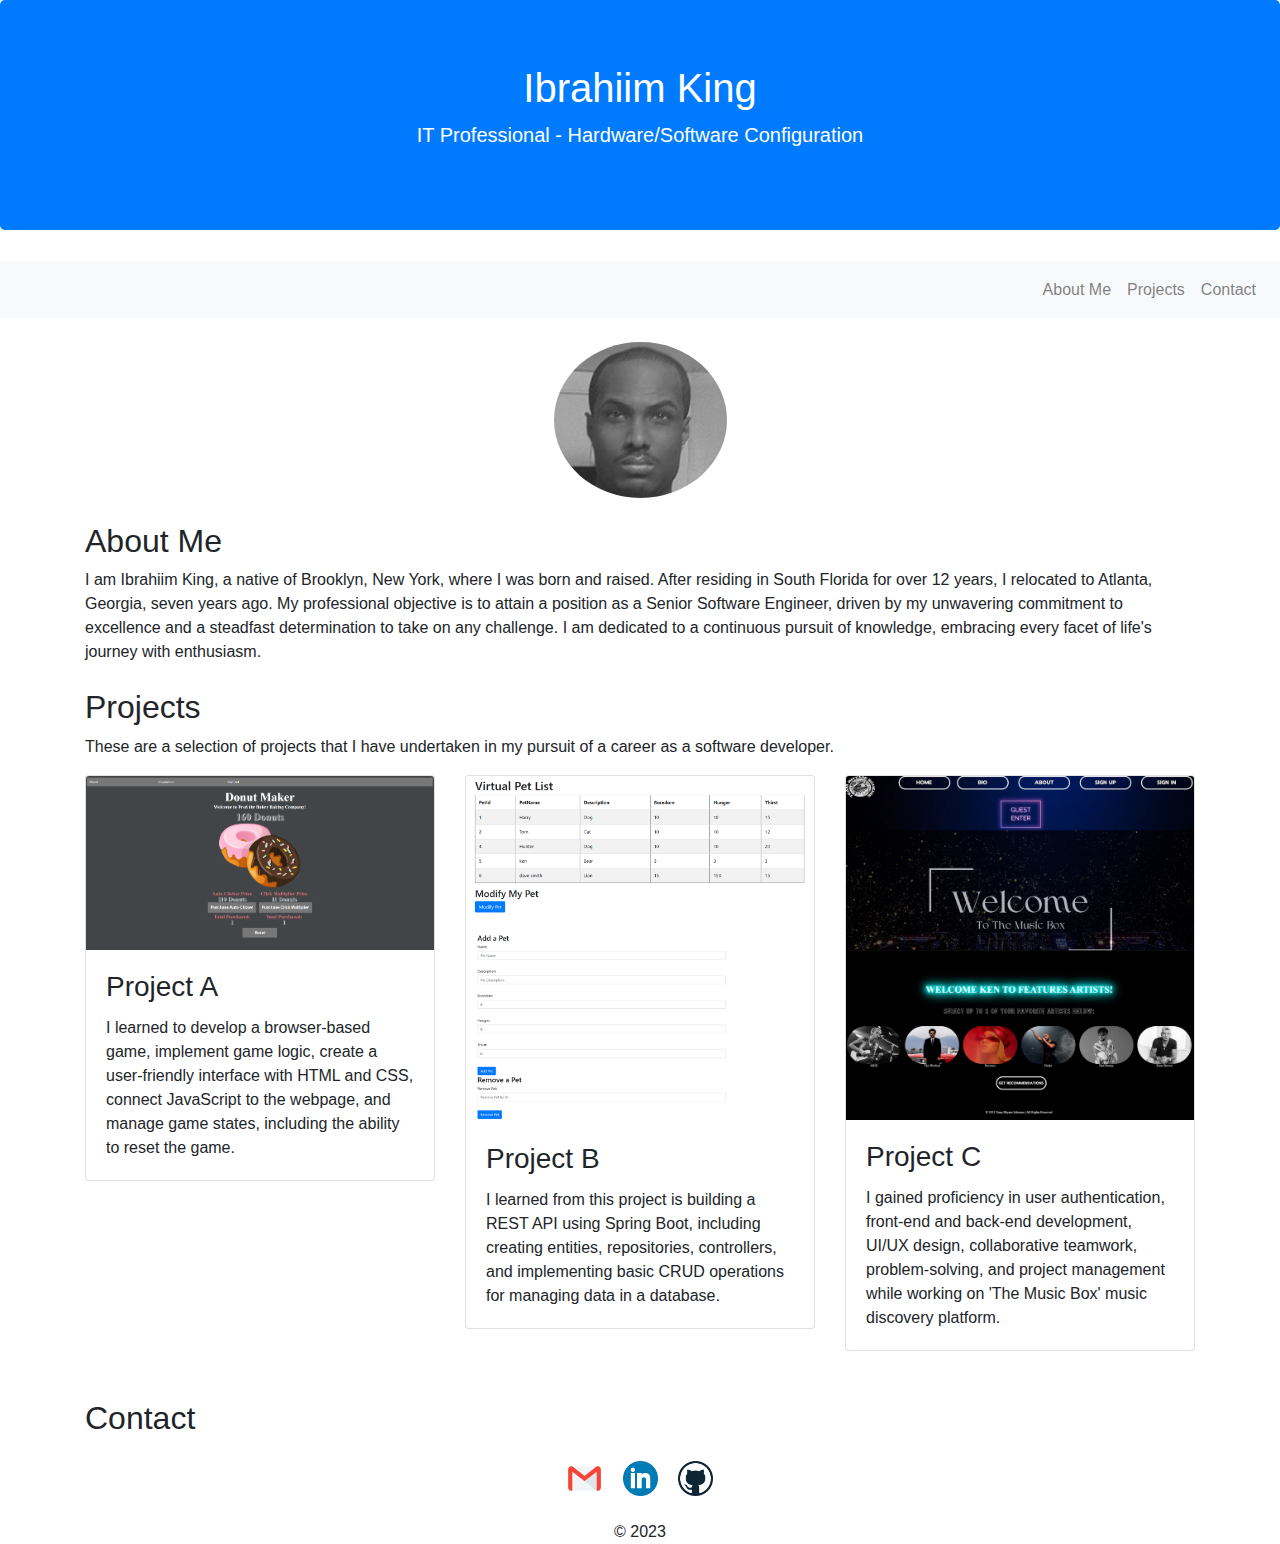
<file: index.html>
<!DOCTYPE html>
<html lang="en">
<head>
    <meta charset="UTF-8">
    <meta http-equiv="X-UA-Compatible" content="IE=edge">
    <meta name="viewport" content="width=device-width, initial-scale=1.0">
    <title>Ibrahiim King - IT Professional</title>
    <link rel="stylesheet" href="https://maxcdn.bootstrapcdn.com/bootstrap/4.5.2/css/bootstrap.min.css">
    <!-- <link rel="stylesheet" type="text/css" href="./style.cs">
    <link rel="stylesheet" type="text/css" href="./layout.cs">  -->
    
</head>
<body>
    <header class="jumbotron text-center bg-primary text-white">
        <h1>Ibrahiim King</h1>
        <p class="lead">IT Professional - Hardware/Software Configuration</p>
    </header>

    <!-- Navigation Menu (moved to the top) -->
    <nav class="navbar navbar-expand-lg navbar-light bg-light">
        <a class="navbar-brand" href="#"></a>
        <div class="collapse navbar-collapse" id="navbarNav">
            <ul class="navbar-nav ml-auto">
                <li class="nav-item">
                    <a class="nav-link" href="#aboutMe">About Me</a>
                </li>
                <li class="nav-item">
                    <a class="nav-link" href="#projects">Projects</a>
                </li>
                <li class="nav-item">
                    <a class="nav-link" href="#contact">Contact</a>
                </li>
            </ul>
        </div>
    </nav>

    <main class="container">
        <section id="profile" class="text-center mt-4">
            <img src="./image/abe8.jpg" alt="Profile picture" class="img-fluid rounded-circle">
        </section>
        <section id="aboutMe" class="mt-4">
            <h2>About Me</h2>
            <p>
                I am Ibrahiim King, a native of Brooklyn, New York, where I was born and raised. After residing in South Florida for over 12 years, I relocated to Atlanta, Georgia, seven years ago. My professional objective is to attain a position as a Senior Software Engineer, driven by my unwavering commitment to excellence and a steadfast determination to take on any challenge. I am dedicated to a continuous pursuit of knowledge, embracing every facet of life's journey with enthusiasm.
            </p>
        </section>
        <section id="projects" class="mt-4">
            <h2>Projects</h2>
            <p>These are a selection of projects that I have undertaken in my pursuit of a career as a software developer.</p>
            <div class="row">
                <div class="col-md-4">
                    <div class="card mb-4">
                        <a href="https://github.com/rahiim718/github-portfolio/tree/main/donut-maker-rahiim718-main" target="_blank">
                            <img src="image/Screenshot 2023-11-05 172710.png" class="card-img-top" alt="Project A">
                        </a>
                        <div class="card-body">
                            <h3 class="card-title">Project A</h3>
                            <p class="card-text">I learned to develop a browser-based game, implement game logic, create a user-friendly interface with HTML and CSS, connect JavaScript to the webpage, and manage game states, including the ability to reset the game.</p>
                        </div>
                    </div>
                    
                </div>
                <div class="col-md-4">
                    <div class="card mb-4">
                        <a href="https://github.com/rahiim718/github-portfolio/tree/main/homework-new-virtualpet-api-rahiim718-master/assignment" target="_blank">
                        <img src="image/VPAPIScreenshot.png" class="card-img-top" alt="Project B">
                        </a>
                        <div class="card-body">
                            <h3 class="card-title">Project B</h3>
                            <p class="card-text">I learned from this project is building a REST API using Spring Boot, including creating entities, repositories, controllers, and implementing basic CRUD operations for managing data in a database.</p>
                        </div>
                    </div>
                </div>
                <div class="col-md-4">
                    <div class="card mb-4">
                        <a href="https://github.com/rahiim718/github-portfolio/tree/main/fave-new-artist-issue_42-king" target="_blank">
                        <img src="image/MBScreenshot.png" class="card-img-top" alt="Project C">
                        </a>
                        <div class="card-body">
                            <h3 class="card-title">Project C</h3>
                            <p class="card-text">I gained proficiency in user authentication, front-end and back-end development, UI/UX design, collaborative teamwork, problem-solving, and project management while working on 'The Music Box' music discovery platform.</p>
                        </div>
                    </div>
                </div>
            </div>
        </section>
        <section id="contact" class="mt-4">
            <h2>Contact</h2>
            <ul class="list-inline text-center mt-4">
                <li class="list-inline-item mx-2">
                    <a href="mailto:longshot187@gmail.com">
                        <img src="image/4672500.png" alt="Send email" style="width: 35px; height: 35px;">
                    </a>
                </li>
                <li class="list-inline-item mx-2">
                    <a href="https://www.linkedin.com/in/ibrahiim-king-932235127/">
                        <img src="image/702300.png" alt="LinkedIn" style="width: 35px; height: 35px;">
                    </a>
                </li>
                <li class="list-inline-item mx-2">
                    <a href="https://github.com/rahiim718/github-portfolio">
                        <img src="image/670020.png" alt="GitHub" style="width: 35px; height: 35px;">
                    </a>
                </li>
            </ul>
        </section>
    </main>
    
    <footer class="text-center mt-4">
        &copy; 2023
    </footer>

        <script src="https://code.jquery.com/jquery-3.5.1.slim.min.js"></script>
    <script src="https://cdn.jsdelivr.net/npm/@popperjs/core@2.9.3/dist/umd/popper.min.js"></script>
    <script src="https://maxcdn.bootstrapcdn.com/bootstrap/4.5.2/js/bootstrap.min.js"></script>
</body>
</html>
</file>
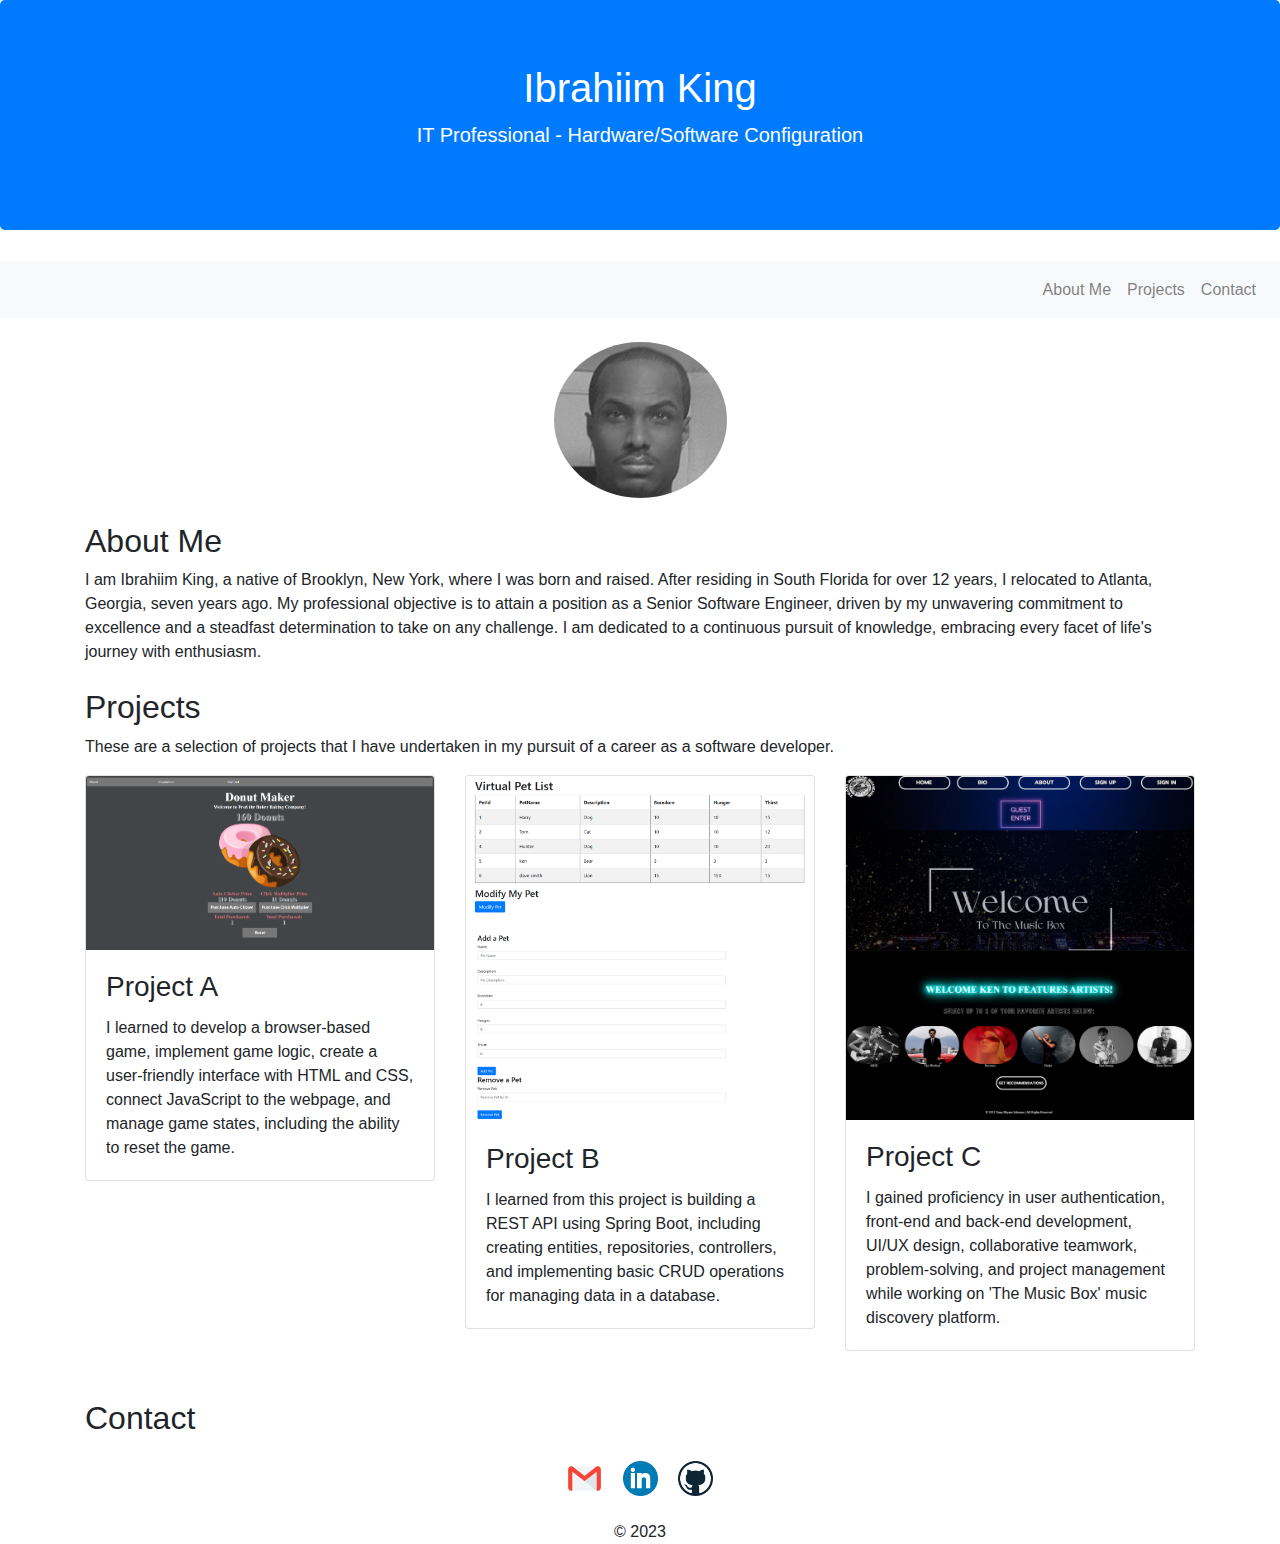
<file: homework----personal-portfolio-rahiim718-main/index.html>
<!DOCTYPE html>
<html lang="en">
<head>
    <meta charset="UTF-8">
    <meta http-equiv="X-UA-Compatible" content="IE=edge">
    <meta name="viewport" content="width=device-width, initial-scale=1.0">
    <title>Ibrahiim King - IT Professional</title>
    <link rel="stylesheet" href="https://maxcdn.bootstrapcdn.com/bootstrap/4.5.2/css/bootstrap.min.css">
    <!-- <link rel="stylesheet" type="text/css" href="./style.cs">
    <link rel="stylesheet" type="text/css" href="./layout.cs">  -->
    
</head>
<body>
    <header class="jumbotron text-center bg-primary text-white">
        <h1>Ibrahiim King</h1>
        <p class="lead">IT Professional - Hardware/Software Configuration</p>
    </header>

    <!-- Navigation Menu (moved to the top) -->
    <nav class="navbar navbar-expand-lg navbar-light bg-light">
        <a class="navbar-brand" href="#"></a>
        <div class="collapse navbar-collapse" id="navbarNav">
            <ul class="navbar-nav ml-auto">
                <li class="nav-item">
                    <a class="nav-link" href="#aboutMe">About Me</a>
                </li>
                <li class="nav-item">
                    <a class="nav-link" href="#projects">Projects</a>
                </li>
                <li class="nav-item">
                    <a class="nav-link" href="#contact">Contact</a>
                </li>
            </ul>
        </div>
    </nav>

    <main class="container">
        <section id="profile" class="text-center mt-4">
            <img src="./image/abe8.jpg" alt="Profile picture" class="img-fluid rounded-circle">
        </section>
        <section id="aboutMe" class="mt-4">
            <h2>About Me</h2>
            <p>
                I am Ibrahiim King, a native of Brooklyn, New York, where I was born and raised. After residing in South Florida for over 12 years, I relocated to Atlanta, Georgia, seven years ago. My professional objective is to attain a position as a Senior Software Engineer, driven by my unwavering commitment to excellence and a steadfast determination to take on any challenge. I am dedicated to a continuous pursuit of knowledge, embracing every facet of life's journey with enthusiasm.
            </p>
        </section>
        <section id="projects" class="mt-4">
            <h2>Projects</h2>
            <p>These are a selection of projects that I have undertaken in my pursuit of a career as a software developer.</p>
            <div class="row">
                <div class="col-md-4">
                    <div class="card mb-4">
                        <a href="https://github.com/rahiim718/github-portfolio/tree/main/donut-maker-rahiim718-main" target="_blank">
                            <img src="image/Screenshot 2023-11-05 172710.png" class="card-img-top" alt="Project A">
                        </a>
                        <div class="card-body">
                            <h3 class="card-title">Project A</h3>
                            <p class="card-text">I learned to develop a browser-based game, implement game logic, create a user-friendly interface with HTML and CSS, connect JavaScript to the webpage, and manage game states, including the ability to reset the game.</p>
                        </div>
                    </div>
                    
                </div>
                <div class="col-md-4">
                    <div class="card mb-4">
                        <a href="https://github.com/rahiim718/github-portfolio/tree/main/homework-new-virtualpet-api-rahiim718-master/assignment" target="_blank">
                        <img src="image/VPAPIScreenshot.png" class="card-img-top" alt="Project B">
                        </a>
                        <div class="card-body">
                            <h3 class="card-title">Project B</h3>
                            <p class="card-text">I learned from this project is building a REST API using Spring Boot, including creating entities, repositories, controllers, and implementing basic CRUD operations for managing data in a database.</p>
                        </div>
                    </div>
                </div>
                <div class="col-md-4">
                    <div class="card mb-4">
                        <a href="https://github.com/rahiim718/github-portfolio/tree/main/fave-new-artist-issue_42-king" target="_blank">
                        <img src="image/MBScreenshot.png" class="card-img-top" alt="Project C">
                        </a>
                        <div class="card-body">
                            <h3 class="card-title">Project C</h3>
                            <p class="card-text">I gained proficiency in user authentication, front-end and back-end development, UI/UX design, collaborative teamwork, problem-solving, and project management while working on 'The Music Box' music discovery platform.</p>
                        </div>
                    </div>
                </div>
            </div>
        </section>
        <section id="contact" class="mt-4">
            <h2>Contact</h2>
            <ul class="list-inline text-center mt-4">
                <li class="list-inline-item mx-2">
                    <a href="mailto:longshot187@gmail.com">
                        <img src="image/4672500.png" alt="Send email" style="width: 35px; height: 35px;">
                    </a>
                </li>
                <li class="list-inline-item mx-2">
                    <a href="https://www.linkedin.com/in/ibrahiim-king-94b25a66/">
                        <img src="image/702300.png" alt="LinkedIn" style="width: 35px; height: 35px;">
                    </a>
                </li>
                <li class="list-inline-item mx-2">
                    <a href="https://github.com/rahiim718/github-portfolio">
                        <img src="image/670020.png" alt="GitHub" style="width: 35px; height: 35px;">
                    </a>
                </li>
            </ul>
        </section>
    </main>
    
    <footer class="text-center mt-4">
        &copy; 2023
    </footer>

        <script src="https://code.jquery.com/jquery-3.5.1.slim.min.js"></script>
    <script src="https://cdn.jsdelivr.net/npm/@popperjs/core@2.9.3/dist/umd/popper.min.js"></script>
    <script src="https://maxcdn.bootstrapcdn.com/bootstrap/4.5.2/js/bootstrap.min.js"></script>
</body>
</html>
</file>
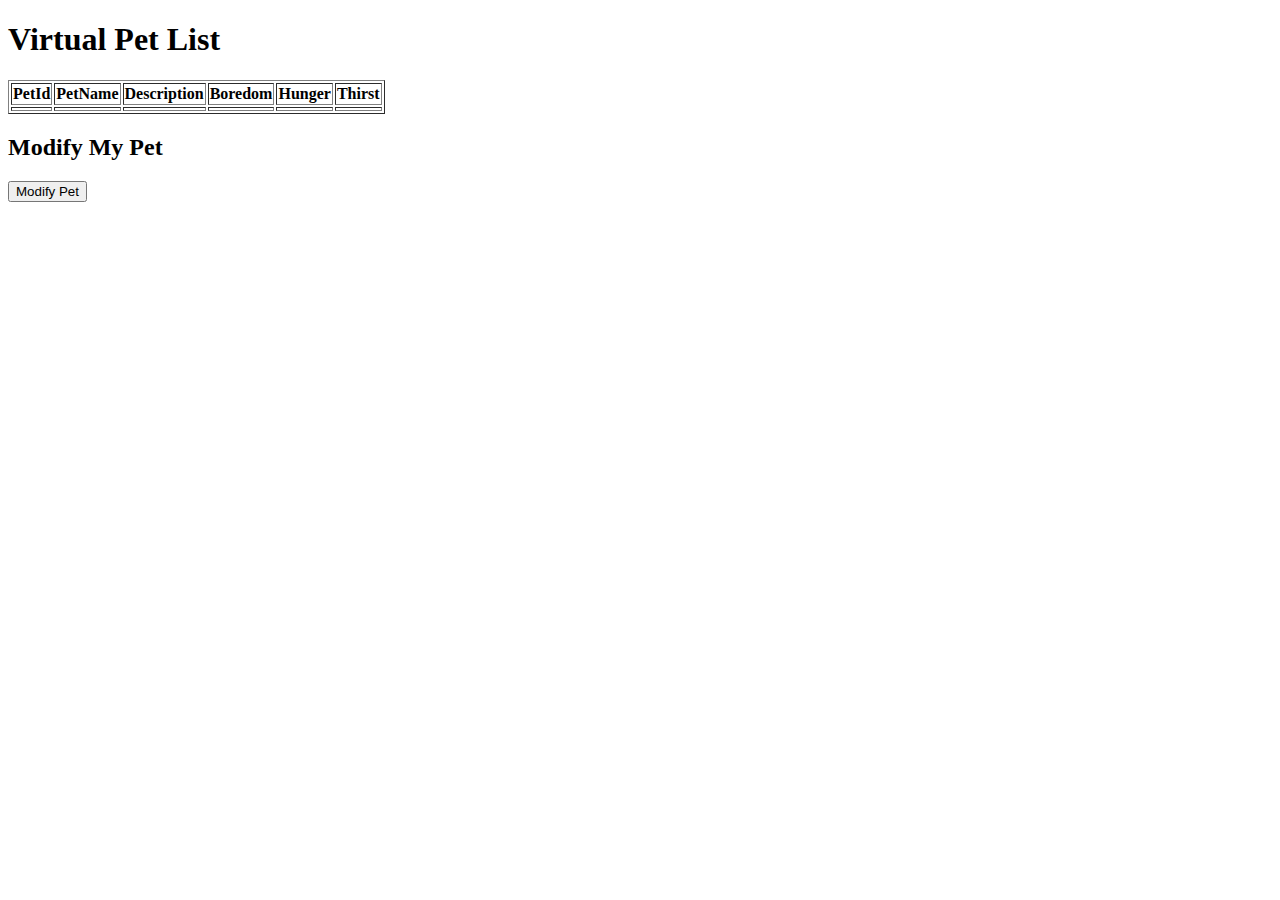
<file: homework-new-virtualpet-api-rahiim718-master/assignment/src/main/resources/templates/index.html>
<!DOCTYPE html>
<html lang="en" xmlns:th="http://www.thymeleaf.org">
  <head>
    <meta charset="ISO-8859-1" />
    <title>Virtual Pet</title>

    <link
      rel="stylesheet"
      href="https://stackpath.bootstrapcdn.com/bootstrap/4.1.3/css/bootstrap.min.css"
      integrity="sha384-MCw98/SFnGE8fJT3GXwEOngsV7Zt27NXFoaoApmYm81iuXoPkFOJwJ8ERdknLPMO"
      crossorigin="anonymous"
    />
  </head>
  <body>
    <div class="container my-2">
      <h1>Virtual Pet List</h1>
      <table border="1" class="table table-striped table-responsive-md">
        <thead>
          <tr>
            <th>PetId</th>
            <th>PetName</th>
            <th>Description</th>
            <th>Boredom</th>
            <th>Hunger</th>
            <th>Thirst</th>
          </tr>
        </thead>
        <tbody>
          <tr th:each="p: ${allPets}">
            <td th:text="${p.id}"></td>
            <td th:text="${p.petName}"></td>
            <td th:text="${p.description}"></td>
            <td th:text="${p.boredom}"></td>
            <td th:text="${p.hunger}"></td>
            <td th:text="${p.thirst}"></td>
          </tr>
        </tbody>
      </table>
      <h2>Modify My Pet</h2>
      <form action="/modPet" method="post">
        <button type="submit" class="btn btn-primary">Modify Pet</button>
      </form>
    </div>
  </body>
</html>
</file>
